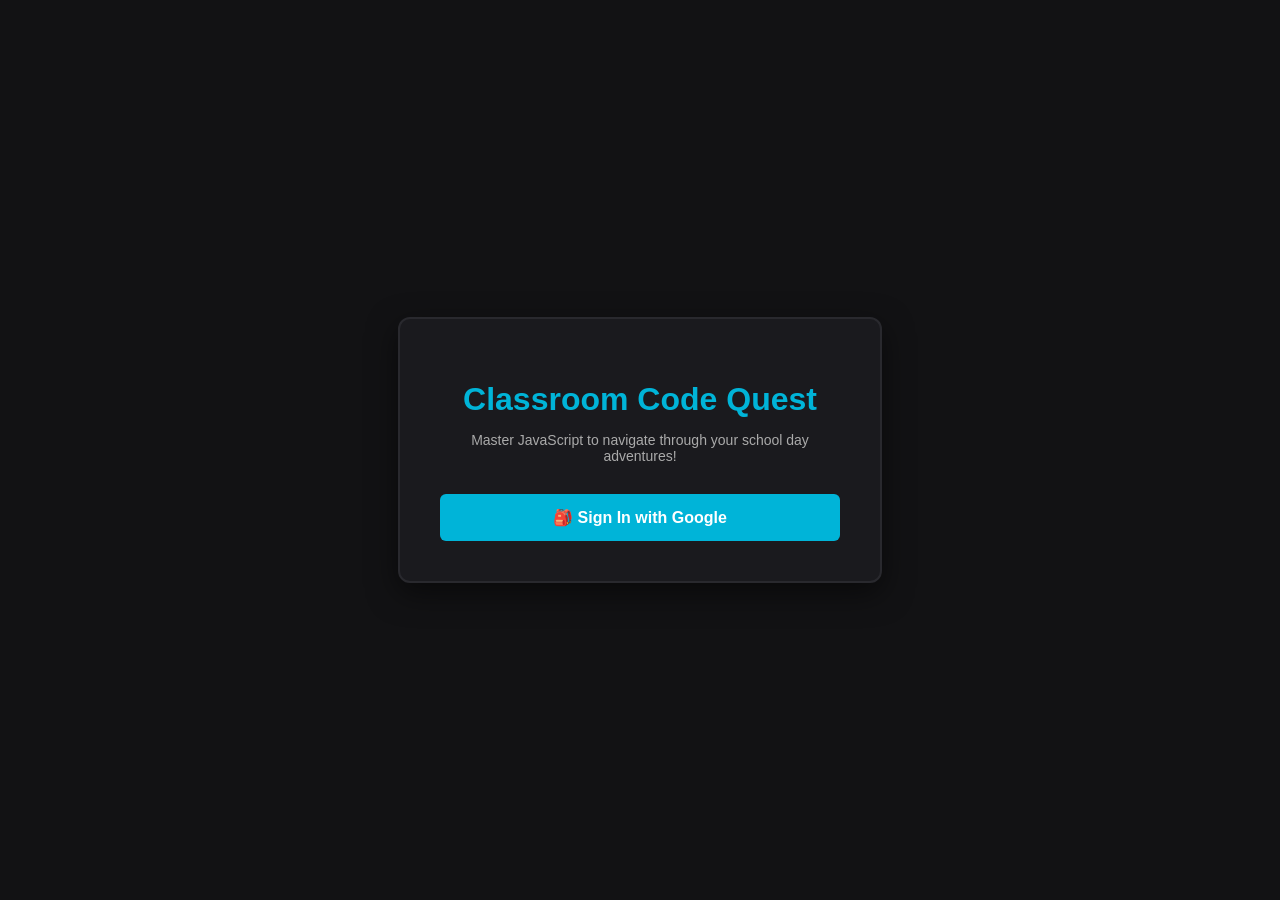
<file: index.html>
<!DOCTYPE html>
<html lang="en">
<head>
    <meta charset="UTF-8">
    <title>Classroom Code Quest - Login</title>
    <style>
        body { background: #121214; color: #fff; font-family: 'Segoe UI', sans-serif; display: flex; align-items: center; justify-content: center; height: 100vh; margin: 0; }
        .login-box { background: #1a1a1e; padding: 40px; border-radius: 12px; border: 2px solid #29292e; text-align: center; box-shadow: 0 10px 30px rgba(0,0,0,0.5); max-width: 400px; width: 100%; }
        h1 { color: #00b4d8; margin-bottom: 10px; font-size: 2rem; }
        p { color: #aaa; font-size: 14px; margin-bottom: 30px; }
        button { background: #00b4d8; color: #fff; border: none; padding: 14px 28px; font-size: 16px; font-weight: bold; border-radius: 6px; cursor: pointer; width: 100%; transition: 0.2s; display: flex; align-items: center; justify-content: center; gap: 10px; }
        button:hover { background: #0096b4; }
    </style>
</head>
<body>

    <div class="login-box">
        <h1>Classroom Code Quest</h1>
        <p>Master JavaScript to navigate through your school day adventures!</p>
        
        <!-- Temporary click bypass link until your full Google Cloud API is connected -->
        <button onclick="window.location.href='game.html'">🎒 Sign In with Google</button>
    </div>

</body>
</html>
</file>
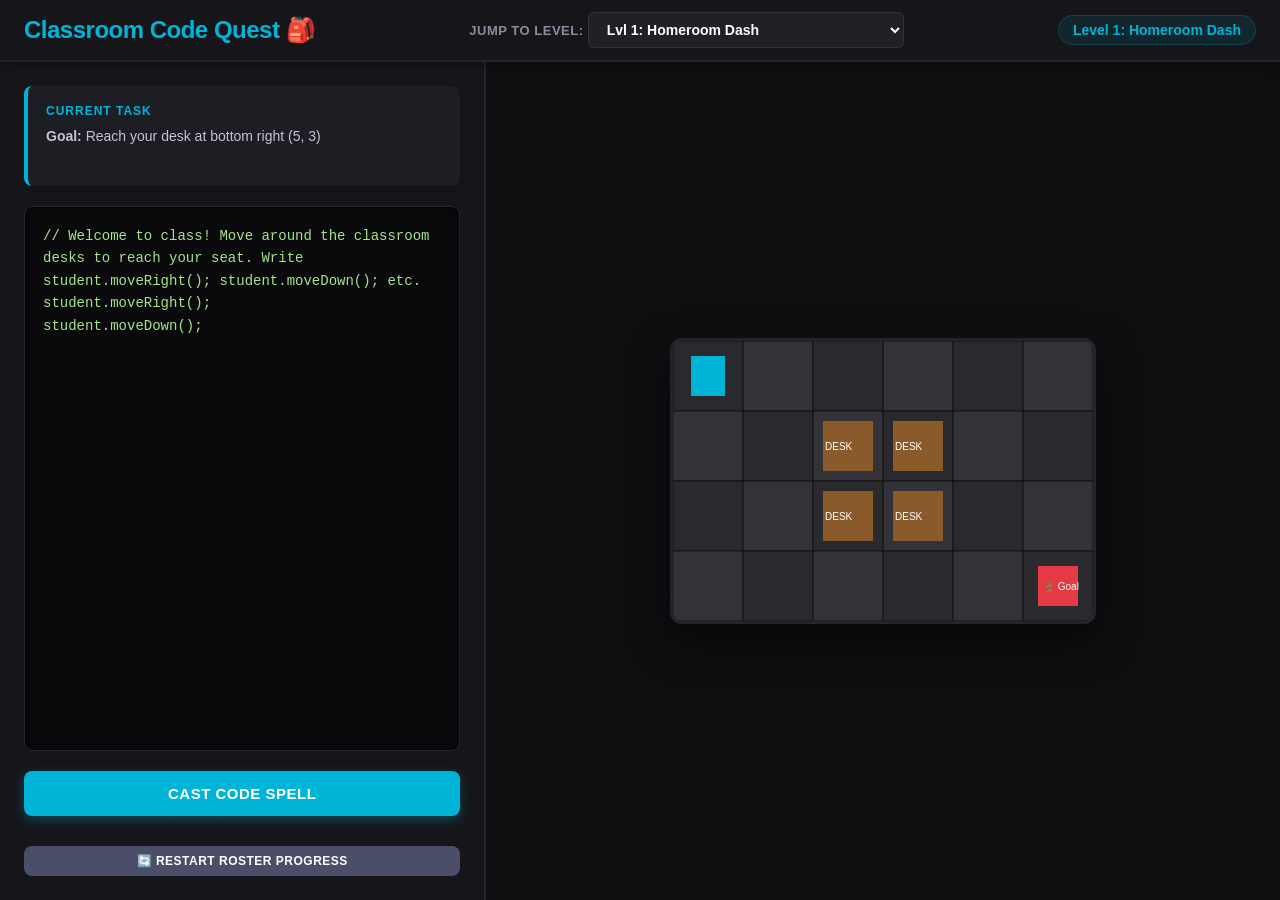
<file: game.html>
<!DOCTYPE html>
<html lang="en">
<head>
    <meta charset="UTF-8">
    <title>Classroom Code Quest - Play</title>
    <!-- Link your external theme styles sheet -->
    <link rel="stylesheet" href="styles.css">
</head>
<body>

    <!-- Emergency Diagnostic Error Logging Wrapper -->
    <div id="debug-log"></div>

    <!-- Application Top Bar Navigation Controls -->
    <header>
        <div class="logo">Classroom Code Quest 🎒</div>
        <div>
            <label for="level-select">Jump to Level: </label>
            <select id="level-select" onchange="changeLevelViaDropdown(this.value)"></select>
        </div>
        <div id="level-title">Level 1: Loading...</div>
    </header>

    <!-- Main Workspace Split Panels Setup -->
    <div id="layout">
        <!-- Input & Instructions Processing Columns -->
        <div id="left-side" class="panel">
            <div class="objective-card">
                <h3>Current Task</h3>
                <div id="level-desc">Loading instructions from data files...</div>
            </div>
            <textarea id="code-box" spellcheck="false">// Loading game environment data streams...</textarea>
            <button onclick="runStudentCode()">Cast Code Spell</button>
	    <button onclick="localStorage.clear(); location.reload();" style="background: #4a4e69; margin-top: 10px; font-size: 12px; padding: 8px; box-shadow: none;">🔄 Restart Roster Progress</button>

        </div>

        <!-- Dynamic Graphical Visual Output Canvas Window -->
        <div id="right-side" class="panel">
            <canvas id="gameCanvas" width="500" height="200"></canvas>
        </div>
    </div>
    <!-- DYNAMIC WIN OVERLAY POPUP LAYER -->
    <div id="win-overlay">
        <div class="win-card">
            <h2>🎉 Level Complete! 🎉</h2>
            <p id="win-zone-text">The Hallway Cleared</p>
            
            <!-- Animated Star Container Matrix Grid -->
            <div class="star-rating">
                <span id="star1" class="star">★</span>
                <span id="star2" class="star">★</span>
                <span id="star3" class="star">★</span>
            </div>
            
            <p id="win-message">Outstanding 2D Path Routing!</p>
            <button id="next-level-btn" onclick="closeWinOverlayAndAdvance()">Next Level 🎒</button>
        </div>
    </div>

    <!-- Hidden system error intercept listener layout safety grid -->
    <script>
        window.onerror = function(message, source, lineno) {
            const box = document.getElementById('debug-log');
            box.style.display = 'block';
            box.innerHTML = '<strong>CRASH DETECTED:</strong> ' + message + ' (Line ' + lineno + ')';
            return false;
        };
    </script>

    <!-- Linked execution script logic pipeline files matrix -->
    <script src="engine.js"></script>
</body>
</html>
</file>
<file: styles.css>
/* --- Global Reset & Game Branding Colors --- */
* {
    box-sizing: border-box;
    margin: 0;
    padding: 0;
    font-family: 'Segoe UI', -apple-system, BlinkMacSystemFont, Roboto, sans-serif;
}

body {
    display: flex;
    flex-direction: column;
    height: 100vh;
    background: #0f0f12;
    color: #e1e1e6;
    overflow: hidden;
}

/* --- Emergency Debug Overlay Layout --- */
#debug-log {
    background: #451a1a;
    color: #f8d7da;
    padding: 12px 20px;
    font-family: 'Fira Code', monospace;
    font-size: 13px;
    border-bottom: 2px solid #ea6b6b;
    display: none;
}

/* --- Top Navigation Header Bar --- */
header {
    background: #16161a;
    padding: 12px 24px;
    border-bottom: 2px solid #24242b;
    display: flex;
    justify-content: space-between;
    align-items: center;
    box-shadow: 0 4px 12px rgba(0, 0, 0, 0.3);
    z-index: 10;
}

header .logo {
    color: #00b4d8;
    font-weight: 700;
    font-size: 1.5rem;
    letter-spacing: -0.5px;
}

header div label {
    font-size: 13px;
    color: #8c8c9e;
    font-weight: 600;
    text-transform: uppercase;
    letter-spacing: 0.5px;
}

/* --- Dynamic Level Selector Dropdown --- */
#level-select {
    background: #202026;
    color: #ffffff;
    border: 1px solid #32323f;
    padding: 8px 14px;
    border-radius: 6px;
    font-size: 14px;
    font-weight: 600;
    outline: none;
    cursor: pointer;
    transition: border-color 0.2s, background 0.2s;
}

#level-select:hover {
    border-color: #00b4d8;
    background: #24242e;
}

#level-title {
    font-weight: 700;
    color: #00b4d8;
    background: rgba(0, 180, 216, 0.1);
    padding: 6px 14px;
    border-radius: 20px;
    font-size: 14px;
    border: 1px solid rgba(0, 180, 216, 0.2);
}

/* --- Split Panel Layout Framework --- */
#layout {
    display: flex;
    flex: 1;
    overflow: hidden;
}

.panel {
    flex: 1;
    display: flex;
    flex-direction: column;
    padding: 24px;
    gap: 20px;
}

#left-side {
    background: #16161a;
    max-width: 38%;
    border-right: 2px solid #24242b;
    box-shadow: 4px 0 16px rgba(0, 0, 0, 0.2);
}

#right-side {
    background: #0f0f12;
    align-items: center;
    justify-content: center;
    overflow: auto;
}

/* --- Quest Tracker Cards & Checkboxes --- */
.objective-card {
    background: #1d1d24;
    padding: 18px;
    border-radius: 8px;
    border-left: 4px solid #00b4d8;
    box-shadow: 0 4px 8px rgba(0, 0, 0, 0.15);
}

.objective-card h3 {
    font-size: 12px;
    color: #00b4d8;
    text-transform: uppercase;
    letter-spacing: 1px;
    margin-bottom: 8px;
}

#level-desc {
    color: #c4c4d1;
    font-size: 14px;
    line-height: 1.5;
}

/* --- IDE Code Editor Workspace Box --- */
textarea {
    flex: 1;
    background: #0a0a0d;
    color: #a4e58b; /* Vibrant programmer green */
    border: 1px solid #24242b;
    border-radius: 8px;
    padding: 18px;
    font-family: 'Fira Code', 'Courier New', monospace;
    font-size: 14px;
    line-height: 1.6;
    outline: none;
    resize: none;
    box-shadow: inset 0 2px 8px rgba(0, 0, 0, 0.5);
    transition: border-color 0.2s, box-shadow 0.2s;
}

textarea:focus {
    border-color: #00b4d8;
    box-shadow: inset 0 2px 8px rgba(0, 0, 0, 0.5), 0 0 0 3px rgba(0, 180, 216, 0.15);
}

/* --- Primary Execution Call-to-Action Buttons --- */
button {
    background: #00b4d8;
    color: #ffffff;
    border: none;
    padding: 14px 20px;
    font-size: 15px;
    font-weight: 700;
    text-transform: uppercase;
    letter-spacing: 0.5px;
    border-radius: 8px;
    cursor: pointer;
    box-shadow: 0 4px 12px rgba(0, 180, 216, 0.3);
    transition: background 0.2s, transform 0.1s, box-shadow 0.2s;
}

button:hover {
    background: #0096b4;
    box-shadow: 0 6px 16px rgba(0, 180, 216, 0.4);
}

button:active {
    transform: scale(0.98);
}

/* --- HTML5 Canvas Render Windows --- */
canvas {
    background: #16161a;
    border: 3px solid #24242b;
    border-radius: 12px;
    box-shadow: 0 16px 40px rgba(0, 0, 0, 0.6);
    max-width: 100%;
}
/* --- Dynamic Win Screen Overlay Animations --- */
#win-overlay {
    position: fixed;
    top: 0;
    left: 0;
    width: 100vw;
    height: 100vh;
    background: rgba(10, 10, 13, 0.85); /* Deep frosted backdrop blurring background gameplay */
    backdrop-filter: blur(6px);
    display: flex;
    align-items: center;
    justify-content: center;
    z-index: 100;
    opacity: 0;
    pointer-events: none;
    transition: opacity 0.4s ease;
}

/* Toggle state triggered programmatically via engine routing */
#win-overlay.active {
    opacity: 1;
    pointer-events: auto;
}

.win-card {
    background: #1d1d24;
    border: 2px solid #2a9d8f;
    border-radius: 16px;
    padding: 40px;
    text-align: center;
    box-shadow: 0 20px 50px rgba(0, 0, 0, 0.6), 0 0 30px rgba(42, 157, 143, 0.2);
    max-width: 450px;
    width: 90%;
    transform: scale(0.8);
    transition: transform 0.4s cubic-bezier(0.175, 0.885, 0.32, 1.275);
}

#win-overlay.active .win-card {
    transform: scale(1);
}

.win-card h2 {
    color: #2a9d8f;
    font-size: 2rem;
    margin-bottom: 5px;
    text-shadow: 0 0 10px rgba(42, 157, 143, 0.3);
}

#win-zone-text {
    font-size: 13px;
    color: #8c8c9e;
    text-transform: uppercase;
    letter-spacing: 1.5px;
    margin-bottom: 20px;
}

/* --- Golden Star Rating Arrays --- */
.star-rating {
    margin: 15px 0 25px 0;
    display: flex;
    justify-content: center;
    gap: 15px;
}

.star {
    font-size: 3.5rem;
    color: #2b2b36; /* Default unearned grey star template background state */
    text-shadow: none;
    transition: color 0.3s ease, transform 0.3s ease;
}

.star.earned {
    color: #e9c46a; /* Bright neon golden star reward highlight color template */
    text-shadow: 0 0 15px rgba(233, 196, 106, 0.5);
    transform: scale(1.15);
}

#win-message {
    color: #e1e1e6;
    font-size: 15px;
    margin-bottom: 30px;
    line-height: 1.4;
}

#next-level-btn {
    background: #2a9d8f;
    box-shadow: 0 4px 14px rgba(42, 157, 143, 0.4);
    width: 100%;
}

#next-level-btn:hover {
    background: #218074;
    box-shadow: 0 6px 20px rgba(42, 157, 143, 0.5);
}
</file>
